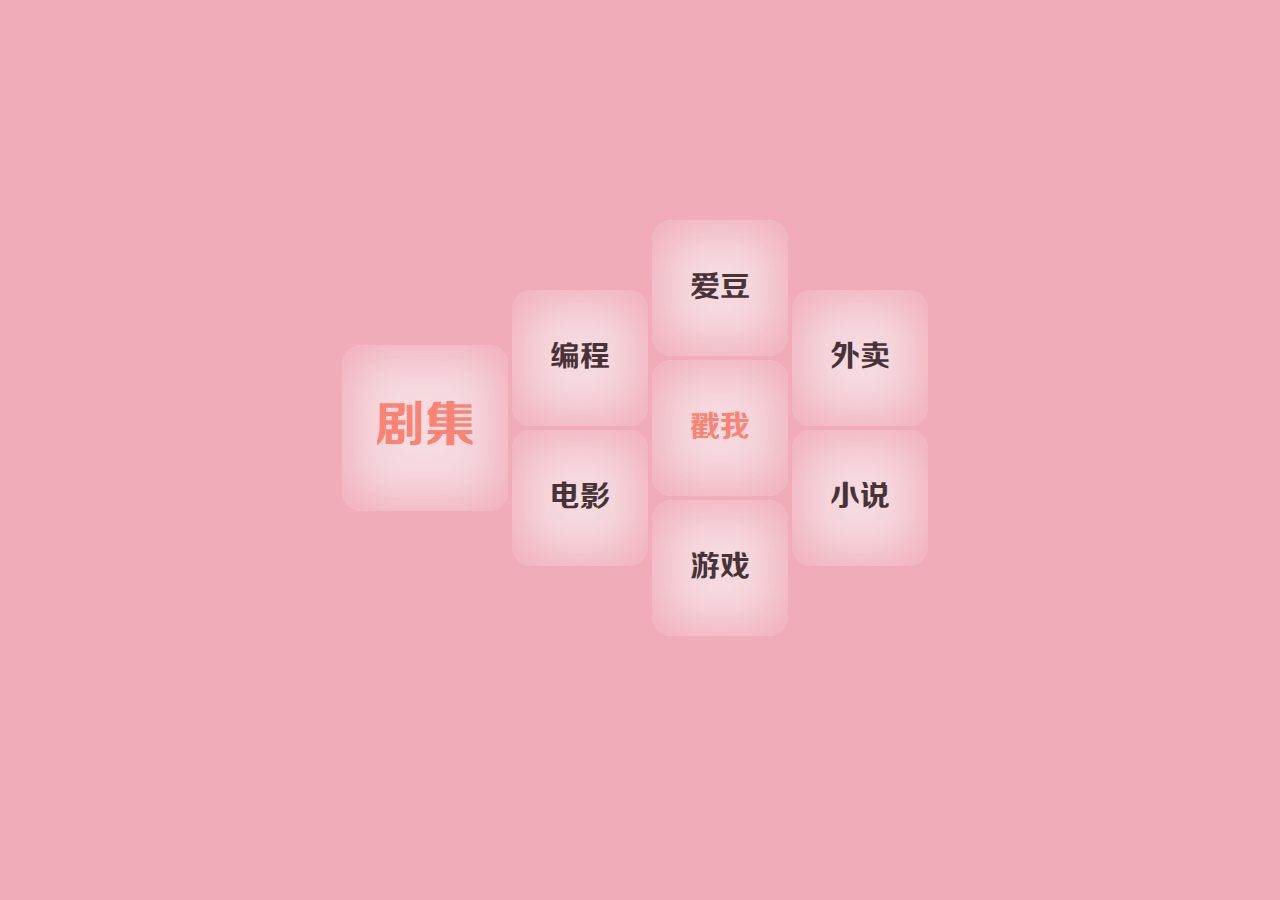
<file: 七夕/index.html>
<html>
<head>
	<meta charset="utf-8">
	<base target="_blank" />
	<link type="text/css" href="static/all.css" rel="stylesheet">
</head>
<body id="index">

<div class="main">
	<a href="tv.html"><button type="button" class="big important" >剧集</button></a>
	<a href="https://www.cxy61.com"><button type="button" class="small" style="left:170;top:70">编程</button></a>
	<a href="http://maoyan.com/"><button type="button" class="small" style="left:170;top:210">电影</button></a>
	<a href="https://weibo.com/zhuyilong"><button type="button" class="small" style="left:310">爱豆</button></a>
	<button type="button" id="ctrl" class="small important" style="left:310;top:140">戳我</button>
	<a href="https://wegame.com/store"><button type="button" class="small" style="left:310;top:280">游戏</button></a>
	<a href="https://www.ele.me"><button type="button" class="small" style="left:450;top:70">外卖</button></a>
	<a href="http://www.jjwxc.net/"><button type="button" class="small" style="left:450;top:210">小说</button></a>
</div>
<audio id="audio" src="static/bgm.mp3"  loop="loop"></audio>
</body>
<script>
var audio=document.getElementById("audio");
document.getElementById("ctrl").onclick=function(){
	if(audio.paused){
	audio.play();
	}else{
	audio.pause();
	};
};

</script>
</html>
</file>
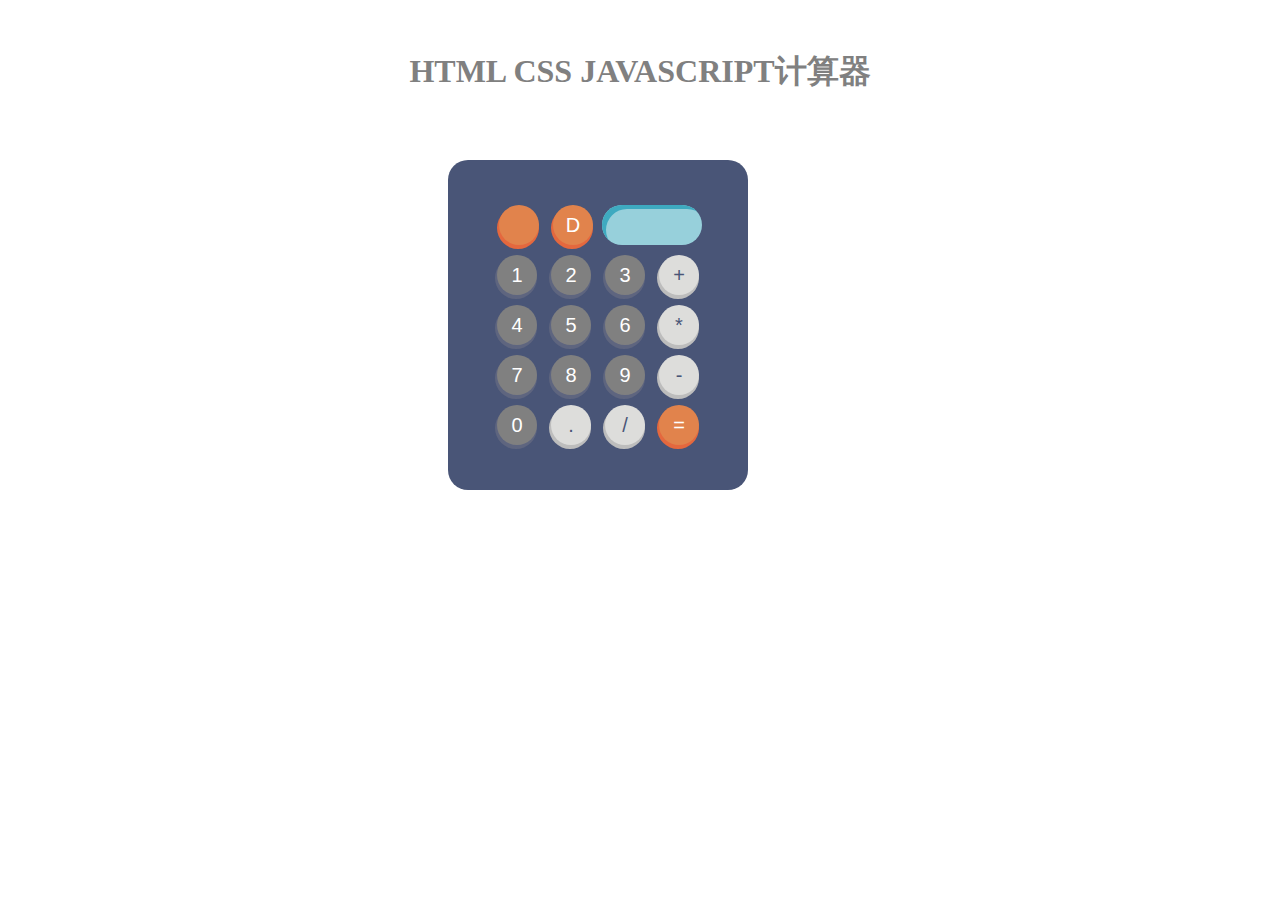
<file: calculator-beta.html>
<style>
    *{margin:0;padding:0;outline:none;-webkit-appearance:none;}
    .title{
            width:100%;
            height:60px;
            color:grey;
            text-align:center;
            margin:50px 0;
    }
    .main{
        width:240px;
        height:250px;
        color:grey;
        text-align:center;
        margin-left:35%;
        background-color:rgb(73,85,119);
        border-radius:20px;
        padding:40px 30px;
    }
   	.other,.num,.op{
        width:40px;
        height:40px;
        border-radius:50%;
        font-size:20px;
        border:0;
        margin:5px;
    }
   .other:active,.num:active,.op:active{
        box-shadow:0 0;
    }
    .other{
        color:white;
        background-color:#E1834C;
        box-shadow:-1px 3px 0 1px #E4683E;
    }

    .num{
        color:white;
        background-color:grey;
        box-shadow:-1px 3px 0 1px #5E657F;
    }
    .op{
        color:#495577;
        background-color:#DDDDDB;
        box-shadow:-1px 3px 0 1px #BDBDBD;

    }
    #result{
        width:100px;
        height:40px;
        border-radius:50% 0;
        font-size:20px;
        color:white;
        background-color:#97D0DB;
		border-radius:20px;
        box-shadow:5px 5px 0 -1px #3EAAC0 inset;
        border:0;
        text-align:right;
        padding-right:10px;
        
    }
            
</style>
<body>
    <div class="title">
        <h1>HTML CSS JAVASCRIPT计算器</h1>
    </div>
    <div class="main">
      <form >
          <input type="button" class="other" id="cle" value="">
          <button type="button" class="other" id="del" value="D">D</button>
          <input type="text" id="result" readonly="readonly"> 
          <br>
          
	  <button type="button" class="num" value="1">1</button>
          <button type="button" class="num" value="2">2</button>
          <button type="button" class="num" value="3">3</button>
          <button type="button" class="op">+</button>
          <br>
          <button type="button" class="num" value="4">4</button>
          <button type="button" class="num" value="5">5</button>
          <button type="button" class="num" value="6">6</button>
          <button type="button" class="op">*</button>
          <br>
          <button type="button" class="num" value="7">7</button>
          <button type="button" class="num" value="8">8</button>
          <button type="button" class="num" value="9">9</button>
          <button type="button" class="op">-</button>
          <br>
          <button type="button" class="num" value="0">0</button>
          <button type="button" class="op">.</button>
          <button type="button" class="op">/</button>
          <button type="button" class="other">=</button>
          
      </form>
    </div>
    <div id="time">
    </div>
    
</body>



<script>
//写入按钮显示值并绑定click事件

var numId=document.getElementsByClassName("num");
for(i=0;i<numId.length;i++){
       numId[i].onclick=function(){
           document.getElementById("result").value+=this.value;	
								   };
							};   
var result=document.getElementById("result");
function get(a){
    result.value=a;
}
document.getElementById("cle").onclick=function(){
    result.value="";};

document.getElementById("del").onclick=function(){
    result.value=result.value.substring(0,result.value.length-1);
};
</script>
</file>
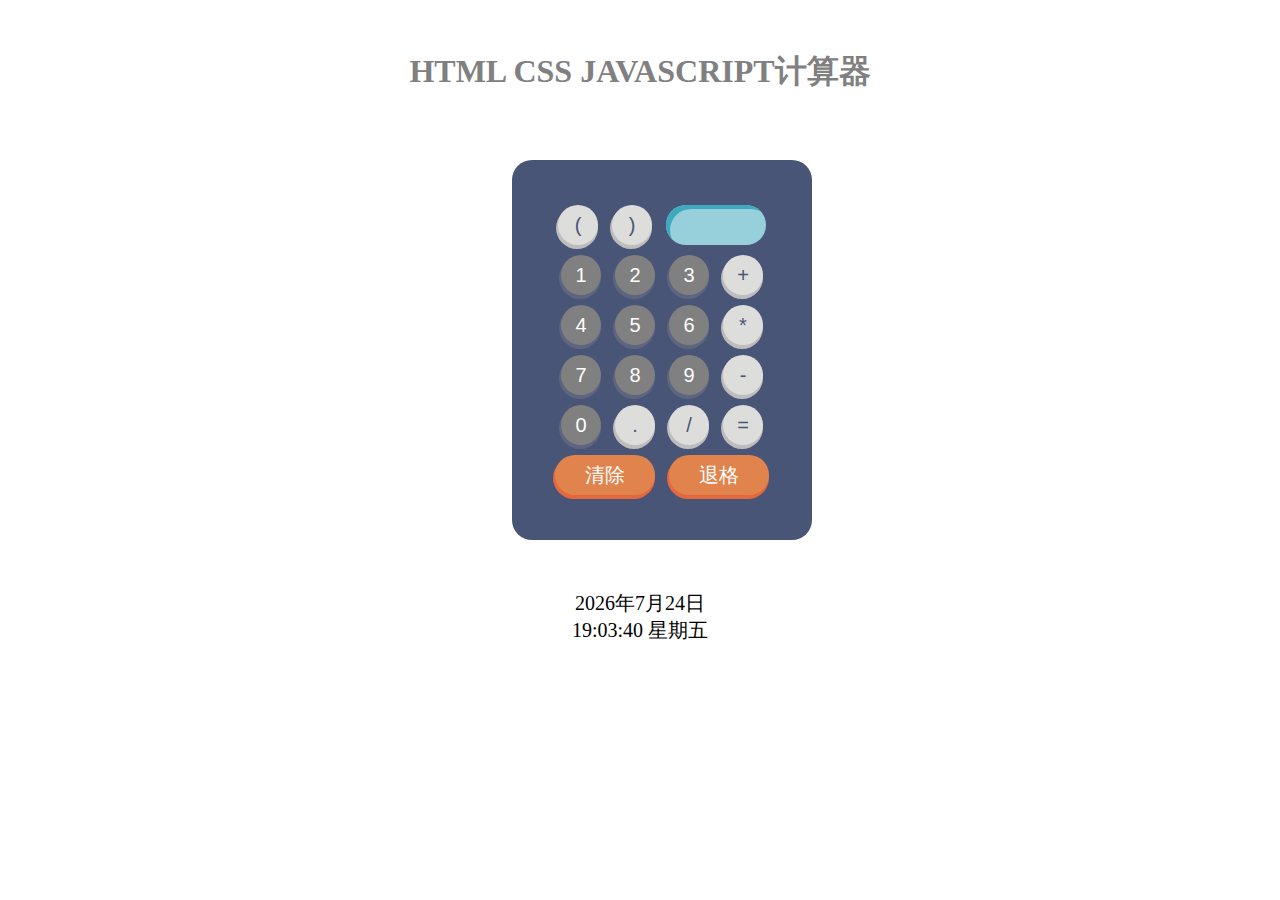
<file: calculator.html>
<!Document html>
<html>
<head> 
	<meta charset="UTF-8">
	<meta name="viewport" content="width=device-width,height=device-height">
	<title>在线计算器</title>
	<style>
		*{margin:0;padding:0;outline:none;-webkit-appearance:none;}
		.title{
				width:100%;
				height:60px;
				color:grey;
				text-align:center;
				margin:50px 0;
				margin-left:;
		}
		#main{
			width:240px;
			height:300px;
			color:grey;
			text-align:center;
			margin:0 40%;
			background-color:rgb(73,85,119);
			border-radius:20px;
			padding:40px 30px;
		}
		.num,.op{
			width:40px;
			height:40px;
			border-radius:50%;
			font-size:20px;
			border:0;
			margin:5px;
		}
		.num{
			color:white;
			background-color:grey;
			box-shadow:-1px 3px 0 1px #5E657F;
		}
		.op{
			color:#495577;
			background-color:#DDDDDB;
			box-shadow:-1px 3px 0 1px #BDBDBD;
		}
		
		#result,.other{
			width:100px;
			height:40px;
			font-size:20px;
			color:white;
			border:0;
			margin:5px;
			border-radius:20px;
			border:0;
			padding:0 10px;
		 
		}
		.other{
			text-align:center;
			background-color:#E1834C;
			box-shadow:-1px 3px 0 1px #E4683E;
		}
		#result{
			text-align:right;
			background-color:#97D0DB;
			box-shadow:5px 5px 0 -1px #3EAAC0 inset;
		}
		.num:active,.op:active,.other:active{
			box-shadow:0 0;
		}
				
	</style>
</head>
<body>
    <div class="title">
        <h1>HTML CSS JAVASCRIPT计算器</h1>
    </div>
    <div id="main">
		<form>	  
		  <button type="button" class="op" value="("></button>
          <button type="button" class="op" value=")"></button>
          <input type="text" id="result" readonly="readonly"> 
          <br>
          <button type="button" class="num" value="1"></button>
          <button type="button" class="num" value="2"></button>
          <button type="button" class="num" value="3"></button>
          <button type="button" class="op" value="+"></button>
          <br>
          <button type="button" class="num" value="4"></button>
          <button type="button" class="num" value="5"></button>
          <button type="button" class="num" value="6"></button>
          <button type="button" class="op" value="*"></button>
          <br>
          <button type="button" class="num" value="7"></button>
          <button type="button" class="num" value="8"></button>
          <button type="button" class="num" value="9"></button>
          <button type="button" class="op" value="-"></button>
          <br>
          <button type="button" class="num" value="0"></button>
          <button type="button" class="op" value="."></button>
          <button type="button" class="op" value="/"></button>
          <button type="button" class="op" id="cal" value="="></button>
          <br>
          <button type="button" class="other" id="cle" value="清除"></button>
          <button type="button" class="other" id="del" value="退格"></button>
        </form>
    </div>
    <div id="time" style="text-align:center;margin-top:50px;font-size:20px">
    </div>
</body>
<script>
var result=document.getElementById("result");
//写入按钮显示值并绑定click事件
var btnArray=document.getElementsByTagName("button");
for(i=0;i<btnArray.length;i++){
		btnArray[i].innerHTML=btnArray[i].value;
		btnArray[i].onclick=function(){			
			result.value+=this.value;			
								   };
							};   
							
//删除和清除键
var result=document.getElementById("result");
document.getElementById("cle").onclick=function(){
    result.value="";};
document.getElementById("del").onclick=function(){
    result.value=result.value.substring(0,result.value.length-1);
};
//计算
document.getElementById("cal").onclick=function(){
	result.value=eval(result.value);
};
//时间
function showtime(){
var today=new Date();
var M=today.getMonth()+1;
var T=Date().substring(16,25);
var W=new Array("星期日","星期一","星期二","星期三","星期四","星期五","星期六");
document.getElementById("time").innerHTML=today.getFullYear()+"年"+M+"月"+today.getDate()+"日</br>"+T+W[today.getDay()];
setTimeout("showtime()",1000);
}
window.onload=function(){
	showtime();
	};
</script>
</html>
</file>
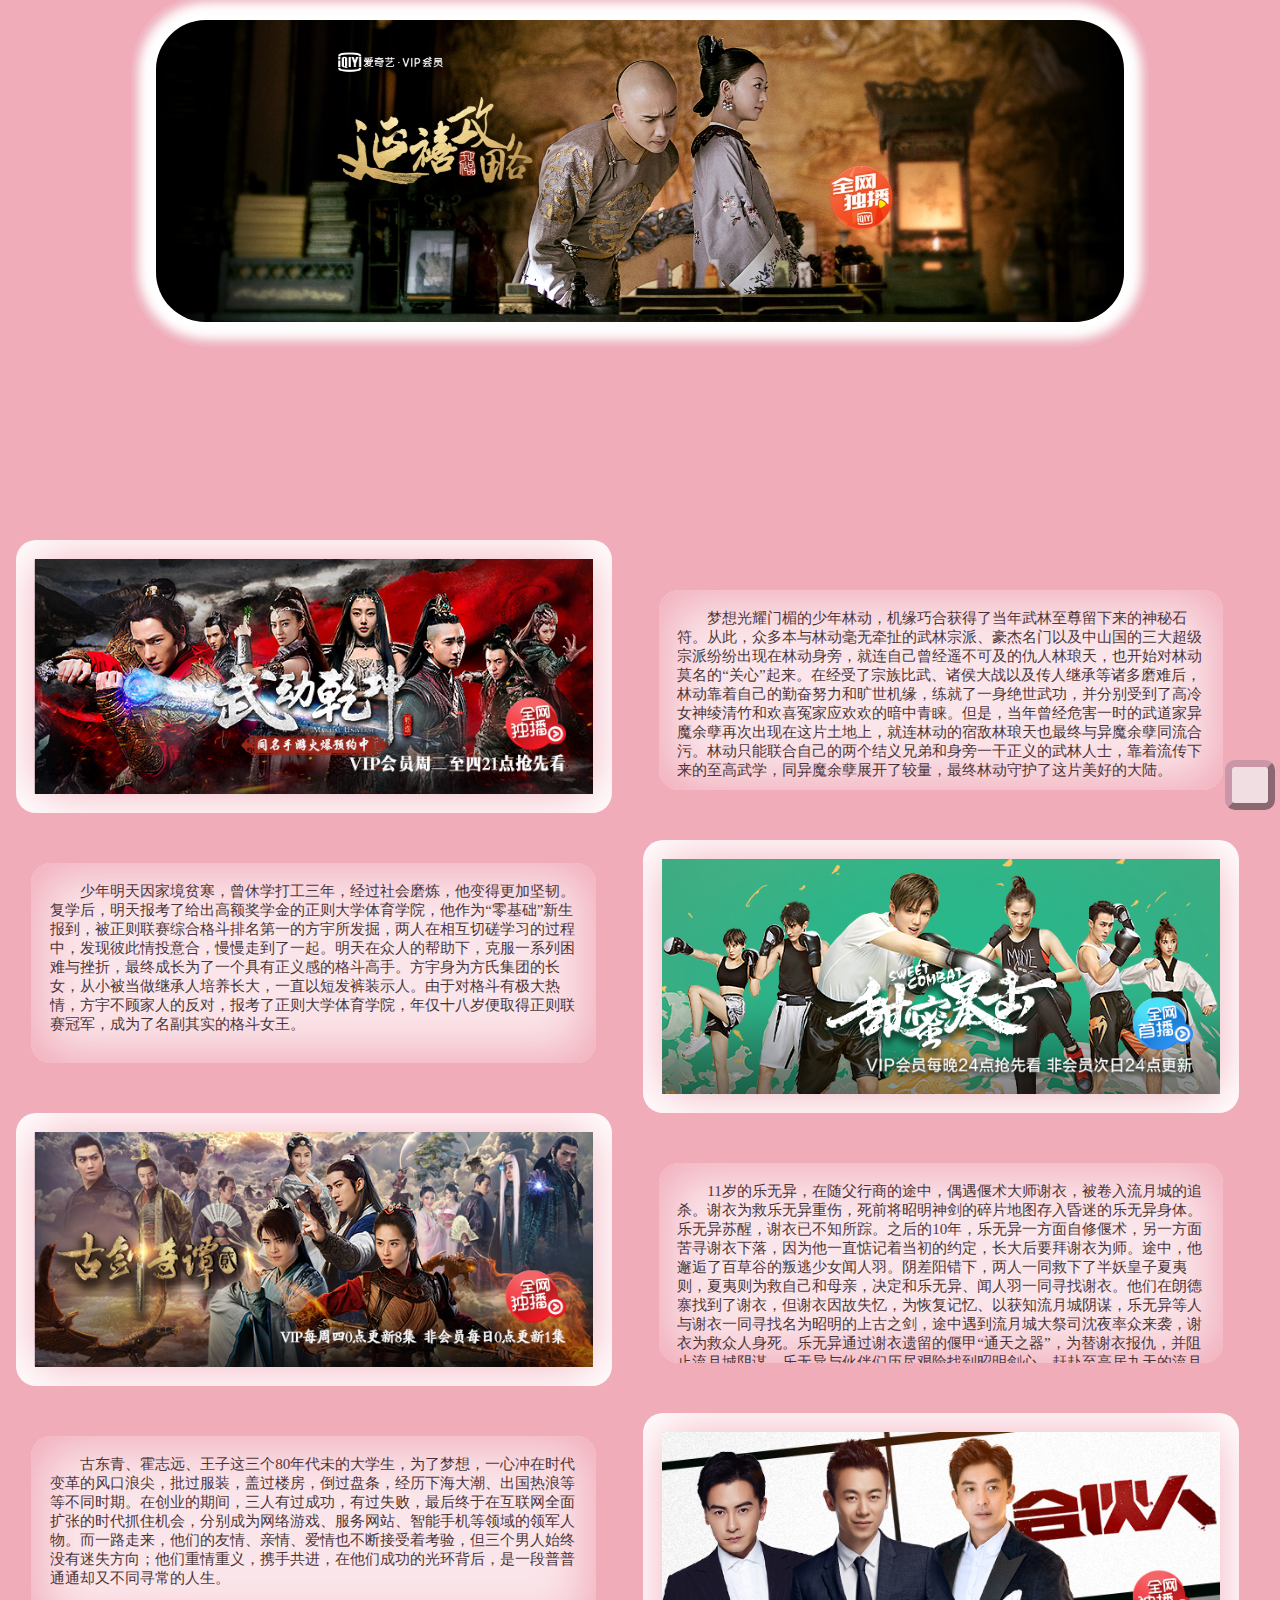
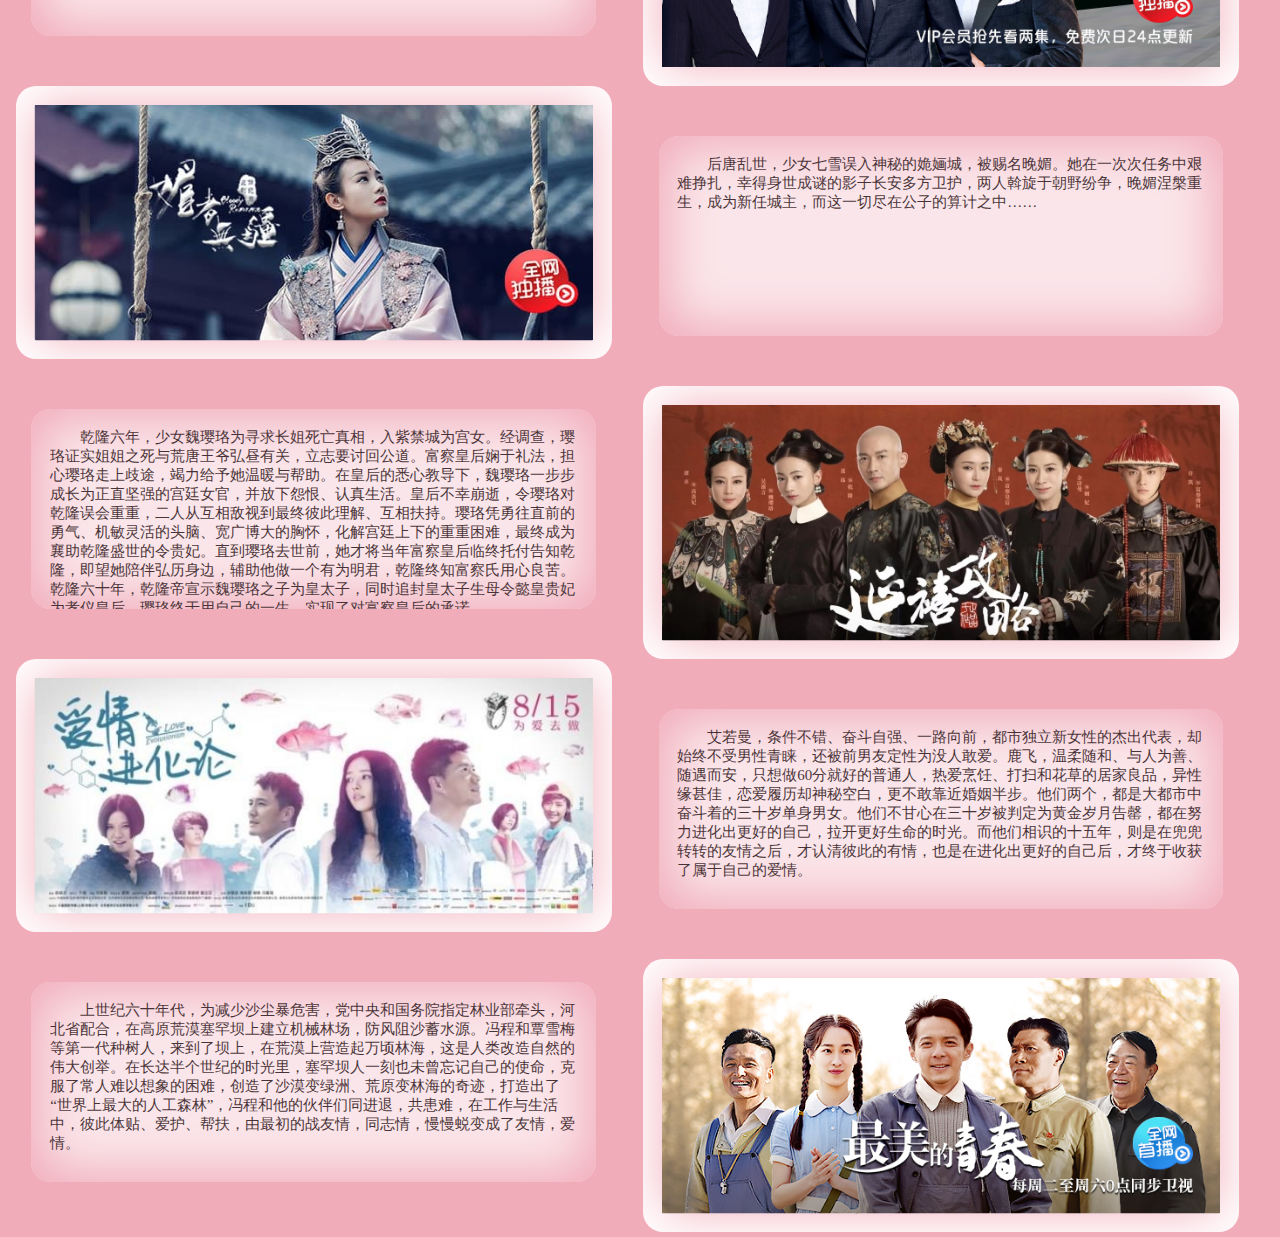
<file: 七夕/tv.html>
<html>
<head>
	<meta charset="utf-8">
	<base target="_blank" />
	<link type="text/css" href="static/all.css" rel="stylesheet">
</head>
<body>
<div class="header">
	<ul>
		<li><a href="#p1"><img src="img/header/1.jpg"></a></li>
		<li><a href="#p2"><img src="img/header/2.jpg"></a></li>
		<li><a href="#p3"><img src="img/header/3.jpg"></a></li>
		<li><a href="#p4"><img src="img/header/4.jpg"></a></li>
		<li><a href="#p5"><img src="img/header/5.jpg"></a></li>
		<li><a href="#p6"><img src="img/header/6.jpg"></a></li>
		<li><a href="#p7"><img src="img/header/7.jpg"></a></li>
		<li><a href="#p8"><img src="img/header/8.jpg"></a></li>
		
	</ul>
</div>
<div>
	<div class="column">
		<a href="https://v.youku.com/v_show/id_XMzc1NTQxODM3Ng==.html"><img id="p1" src="img/main/1.jpg"></a>
		<p>
			少年明天因家境贫寒，曾休学打工三年，经过社会磨炼，他变得更加坚韧。复学后，明天报考了给出高额奖学金的正则大学体育学院，他作为“零基础”新生报到，被正则联赛综合格斗排名第一的方宇所发掘，两人在相互切磋学习的过程中，发现彼此情投意合，慢慢走到了一起。明天在众人的帮助下，克服一系列困难与挫折，最终成长为了一个具有正义感的格斗高手。方宇身为方氏集团的长女，从小被当做继承人培养长大，一直以短发裤装示人。由于对格斗有极大热情，方宇不顾家人的反对，报考了正则大学体育学院，年仅十八岁便取得正则联赛冠军，成为了名副其实的格斗女王。
		</p>
		<a href="https://v.youku.com/v_show/id_XMzcxNjI0NjQ4MA==.html"><img id="p2" src="img/main/2.jpg"></a>
		<p>
			古东青、霍志远、王子这三个80年代未的大学生，为了梦想，一心冲在时代变革的风口浪尖，批过服装，盖过楼房，倒过盘条，经历下海大潮、出国热浪等等不同时期。在创业的期间，三人有过成功，有过失败，最后终于在互联网全面扩张的时代抓住机会，分别成为网络游戏、服务网站、智能手机等领域的领军人物。而一路走来，他们的友情、亲情、爱情也不断接受着考验，但三个男人始终没有迷失方向；他们重情重义，携手共进，在他们成功的光环背后，是一段普普通通却又不同寻常的人生。
		</p>
		<a href="https://v.youku.com/v_show/id_XMzczNDMyODEwOA==.html"><img id="p3" src="img/main/3.jpg"></a>
		<p>
			乾隆六年，少女魏璎珞为寻求长姐死亡真相，入紫禁城为宫女。经调查，璎珞证实姐姐之死与荒唐王爷弘昼有关，立志要讨回公道。富察皇后娴于礼法，担心璎珞走上歧途，竭力给予她温暖与帮助。在皇后的悉心教导下，魏璎珞一步步成长为正直坚强的宫廷女官，并放下怨恨、认真生活。皇后不幸崩逝，令璎珞对乾隆误会重重，二人从互相敌视到最终彼此理解、互相扶持。璎珞凭勇往直前的勇气、机敏灵活的头脑、宽广博大的胸怀，化解宫廷上下的重重困难，最终成为襄助乾隆盛世的令贵妃。直到璎珞去世前，她才将当年富察皇后临终托付告知乾隆，即望她陪伴弘历身边，辅助他做一个有为明君，乾隆终知富察氏用心良苦。乾隆六十年，乾隆帝宣示魏璎珞之子为皇太子，同时追封皇太子生母令懿皇贵妃为孝仪皇后，璎珞终于用自己的一生，实现了对富察皇后的承诺。	</p>
		<a href="https://v.qq.com/x/cover/x1dp26y3fx683xo/i002704srxy.html"><img id="p4" src="img/main/4.jpg"></a>
		<p>
			上世纪六十年代，为减少沙尘暴危害，党中央和国务院指定林业部牵头，河北省配合，在高原荒漠塞罕坝上建立机械林场，防风阻沙蓄水源。冯程和覃雪梅等第一代种树人，来到了坝上，在荒漠上营造起万顷林海，这是人类改造自然的伟大创举。在长达半个世纪的时光里，塞罕坝人一刻也未曾忘记自己的使命，克服了常人难以想象的困难，创造了沙漠变绿洲、荒原变林海的奇迹，打造出了“世界上最大的人工森林”，冯程和他的伙伴们同进退，共患难，在工作与生活中，彼此体贴、爱护、帮扶，由最初的战友情，同志情，慢慢蜕变成了友情，爱情。
		</p>
	</div>
	<div class="column">
		<p>
			梦想光耀门楣的少年林动，机缘巧合获得了当年武林至尊留下来的神秘石符。从此，众多本与林动毫无牵扯的武林宗派、豪杰名门以及中山国的三大超级宗派纷纷出现在林动身旁，就连自己曾经遥不可及的仇人林琅天，也开始对林动莫名的“关心”起来。在经受了宗族比武、诸侯大战以及传人继承等诸多磨难后，林动靠着自己的勤奋努力和旷世机缘，练就了一身绝世武功，并分别受到了高冷女神绫清竹和欢喜冤家应欢欢的暗中青睐。但是，当年曾经危害一时的武道家异魔余孽再次出现在这片土地上，就连林动的宿敌林琅天也最终与异魔余孽同流合污。林动只能联合自己的两个结义兄弟和身旁一干正义的武林人士，靠着流传下来的至高武学，同异魔余孽展开了较量，最终林动守护了这片美好的大陆。
		</p>
		<a href="https://v.youku.com/v_show/id_XMzczOTg3NzU3Ng==.html"><img id="p5" src="img/main/5.jpg"></a>
		<p>
			11岁的乐无异，在随父行商的途中，偶遇偃术大师谢衣，被卷入流月城的追杀。谢衣为救乐无异重伤，死前将昭明神剑的碎片地图存入昏迷的乐无异身体。乐无异苏醒，谢衣已不知所踪。之后的10年，乐无异一方面自修偃术，另一方面苦寻谢衣下落，因为他一直惦记着当初的约定，长大后要拜谢衣为师。途中，他邂逅了百草谷的叛逃少女闻人羽。阴差阳错下，两人一同救下了半妖皇子夏夷则，夏夷则为救自己和母亲，决定和乐无异、闻人羽一同寻找谢衣。他们在朗德寨找到了谢衣，但谢衣因故失忆，为恢复记忆、以获知流月城阴谋，乐无异等人与谢衣一同寻找名为昭明的上古之剑，途中遇到流月城大祭司沈夜率众来袭，谢衣为救众人身死。乐无异通过谢衣遗留的偃甲“通天之器”，为替谢衣报仇，并阻止流月城阴谋，乐无异与伙伴们历尽艰险找到昭明剑心，赶赴至高居九天的流月城，击败沈夜、消灭砺罂，最终阻止了一场灾难的发生。
		</p>
		<a href="https://v.youku.com/v_show/id_XMzc0Mzk5NDc0NA==.html"><img id="p6" src="img/main/6.jpg"></a>
		<p>
			后唐乱世，少女七雪误入神秘的姽婳城，被赐名晚媚。她在一次次任务中艰难挣扎，幸得身世成谜的影子长安多方卫护，两人斡旋于朝野纷争，晚媚涅槃重生，成为新任城主，而这一切尽在公子的算计之中……
		</p>
		<a href="https://www.iqiyi.com/v_19rr2aesjs.html"><img id="p7" src="img/main/7.jpg"></a>
		<p>
			艾若曼，条件不错、奋斗自强、一路向前，都市独立新女性的杰出代表，却始终不受男性青睐，还被前男友定性为没人敢爱。鹿飞，温柔随和、与人为善、随遇而安，只想做60分就好的普通人，热爱烹饪、打扫和花草的居家良品，异性缘甚佳，恋爱履历却神秘空白，更不敢靠近婚姻半步。他们两个，都是大都市中奋斗着的三十岁单身男女。他们不甘心在三十岁被判定为黄金岁月告罄，都在努力进化出更好的自己，拉开更好生命的时光。而他们相识的十五年，则是在兜兜转转的友情之后，才认清彼此的有情，也是在进化出更好的自己后，才终于收获了属于自己的爱情。
		</p>
		<a href="https://v.youku.com/v_show/id_XMzc1NzUzNDczMg==.html"><img id="p8" src="img/main/8.jpg"></a>

	</div>	
</div>
<button id="back"></button>
</body>
<script>
//轮播图
var header=document.getElementsByTagName("li");
for(var i=0;i<header.length;i++){
	header[i].style.zIndex=i;
	}
function scroll(){
	for(var v=0;v<header.length;v++){
		if(header[v].style.zIndex==7){
		header[v].style.zIndex=0}
		else{
		header[v].style.zIndex=(parseFloat(header[v].style.zIndex)+1);
		}
		console.log(header[0].style.zIndex);
	}
	setTimeout("scroll()",1300);
}
window.onload=function(){
	scroll();
	};	
//回到顶层按钮
document.getElementById("back").onclick=function() {
 window.scrollTo (0,0);
};
</script>
</html>
</file>
<file: 七夕/static/all.css>
*{margin:0;padding:0;border:0;outline:none;box-sizing:border-box;
font-family:方正正粗黑简体;}
body{
background:#F1ACBA;
}
#index{
background: #F1ACBA center top no-repeat url("../img/bg-img.png") / 100% auto;
}
.main{
width:600px;
height:420px;
margin:17% auto 0;
position:relative;
}
.small,.big{
margin:2;
position:absolute;
opacity:0.7;
background-color:#F9F0F1;
border-radius:20px;
box-shadow:0 0 50px 10px #F1ACBA inset;
}
.small{
width:136px;
height:136px;
font-size:30px;
}
.big{
width:166px;
height:166px;
top:125px;
font-size:50px;
}
.big:hover,.small:hover{
zoom:1;
transform: scale(1.3);
transition: all 1s;
z-index:1;
cursor:pointer;
}
.important{
color:#FF7256
}
ul{
list-style:none;
width:100%;
height:60%;
text-align:center;
}
li{
position:absolute;
top:0;
padding:20px;
}
.header img{
width:78%;
border-radius:50px;
box-shadow:0px 0px 20px 5px white ;
}
.column{
width:49%;
float:left;
text-align:center;
}
p{
width:90%;
height:200px;
margin:50px auto;
background-color:white;
border-radius:20px;
box-shadow:0px 0px 50px 10px #F1ACBA inset;
padding:3%;
text-align:left;
opacity:0.7;
font:15px 方正品尚黑简体;
overflow:auto;
text-indent:30px;
}
.column img{
width:95%;
padding:3%;
border-radius:20px;
box-shadow:0px 0px 50px 20px white inset;
}
img:hover{
filter:brightness(130%);
cursor:pointer;
}
#back{
width:50px;
height:50px;
background:white url("../img/button.png") center no-repeat / 80% 100%;
position:fixed;
right:5px;
bottom:10%;
border-radius:10px;
opacity:0.75;
border:7px outset #BB91A2;
}
@font-face{
font-family:"方正品尚黑简体";
src:url("方正品尚黑简体.ttf");
font-family:"方正正粗黑简体";
src:url("方正正粗黑简体.ttf");
}
</file>
